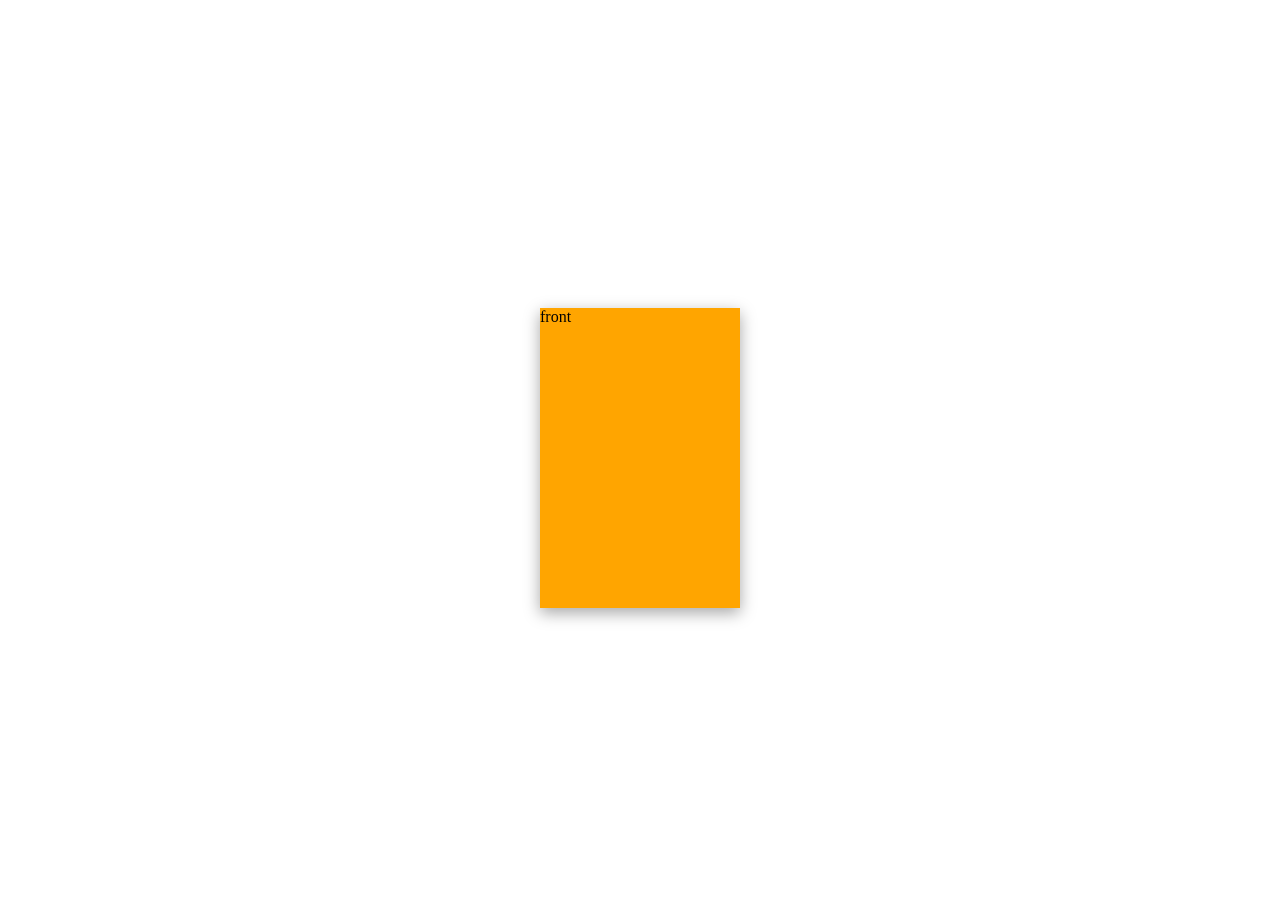
<file: practiceCss/3dFlipCard/index.html>
<!DOCTYPE html>
<!-- Created By CodingNepal -->
<html lang="en" dir="ltr">
  <head>
    <meta charset="utf-8" />
    <title>3D Flip Card on Hover | CodingLab</title>
    <link rel="stylesheet" href="style.css" />
    <link
      rel="stylesheet"
      href="https://cdnjs.cloudflare.com/ajax/libs/font-awesome/5.15.3/css/all.min.css"
    />
  </head>
  <body>
    <div class="wrapper">
      <div class="card front">front</div>
      <div class="card back">back</div>
    </div>
  </body>
</html>
</file>
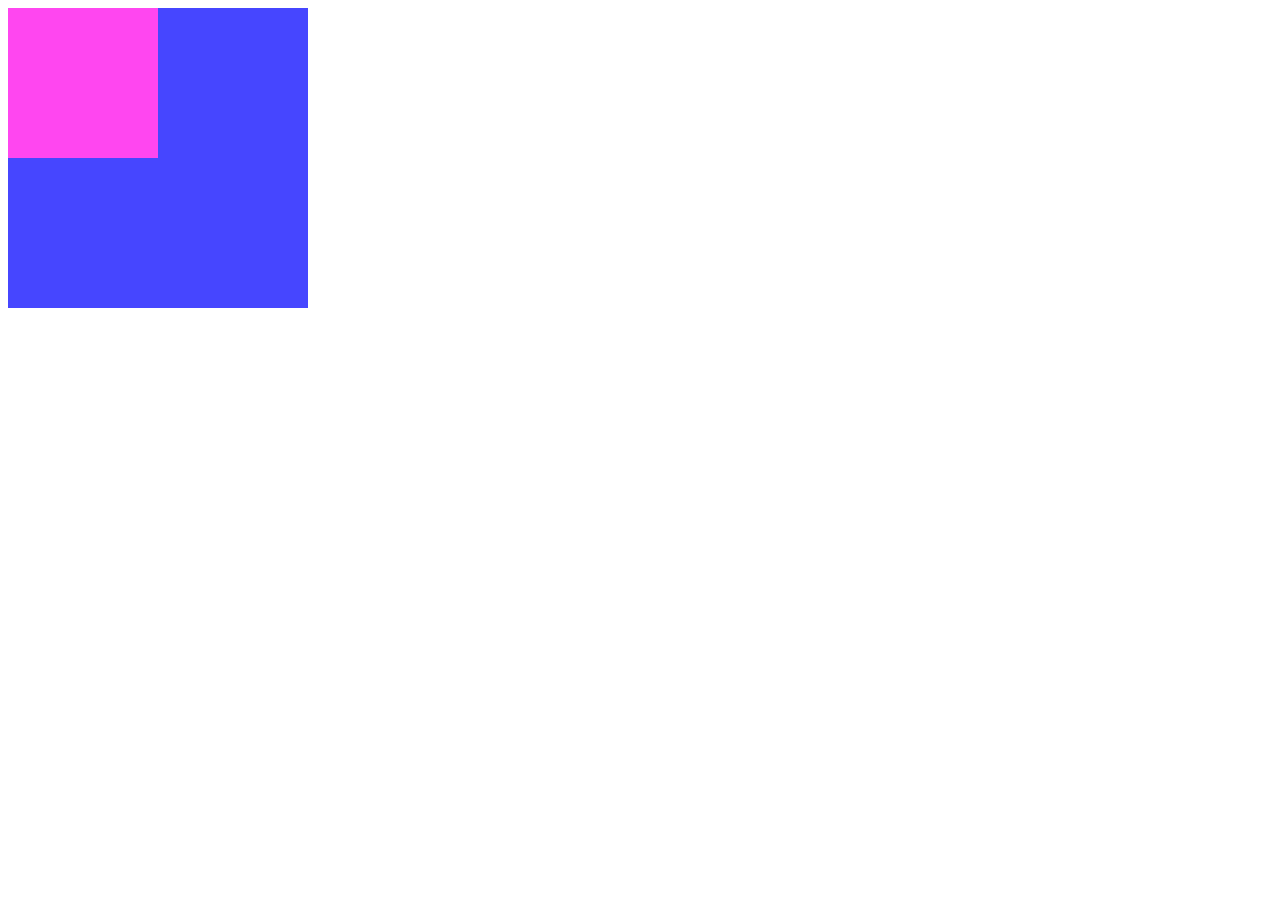
<file: learnCss/animation.html>
<!DOCTYPE html>
<html lang="en">
<head>
    <meta charset="UTF-8">
    <meta name="viewport" content="width=device-width, initial-scale=1.0">
    <title>Document</title>
    <link rel="stylesheet" href="animation.css">
</head>
<body>
    <div class="parent">
        <div class="child"></div>
    </div>
</body>
</html>
</file>
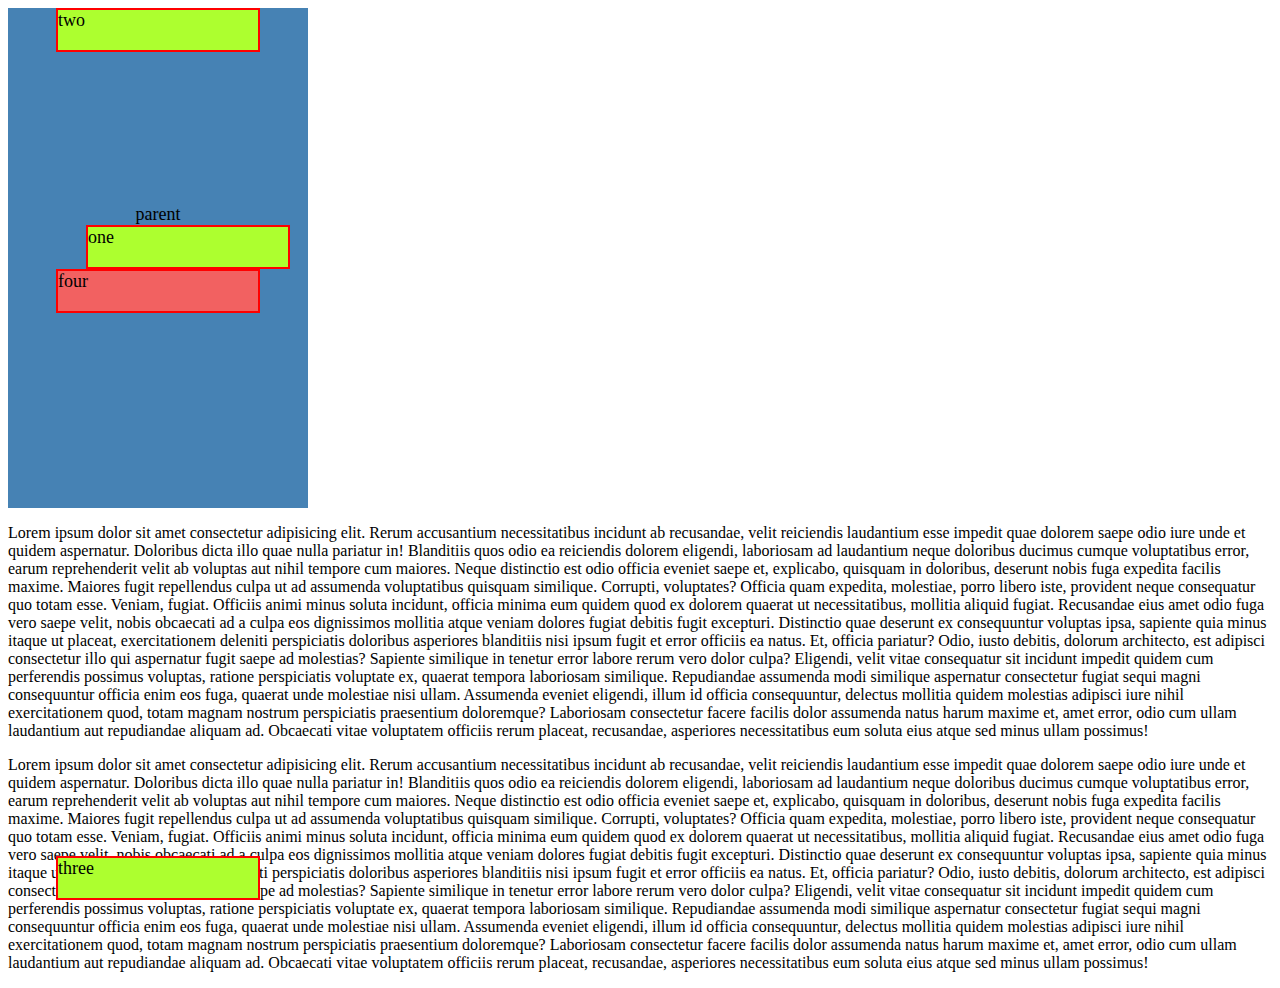
<file: learnCss/positon.html>
<!DOCTYPE html>
<html lang="en">

<head>
    <meta charset="UTF-8">
    <meta name="viewport" content="width=device-width, initial-scale=1.0">
    <title>Document</title>
    <link rel="stylesheet" href="position.css">
</head>

<body>
    
    <div class="parent">
        parent
        <div class="one">one</div>
        <div class="two">two</div>
        <div class="three">three</div>
        <div class="four">four</div>
    </div>
    <p>
        Lorem ipsum dolor sit amet consectetur adipisicing elit. Rerum accusantium necessitatibus incidunt ab
        recusandae, velit reiciendis laudantium esse impedit quae dolorem saepe odio iure unde et quidem aspernatur.
        Doloribus dicta illo quae nulla pariatur in! Blanditiis quos odio ea reiciendis dolorem eligendi, laboriosam ad
        laudantium neque doloribus ducimus cumque voluptatibus error, earum reprehenderit velit ab voluptas aut nihil
        tempore cum maiores. Neque distinctio est odio officia eveniet saepe et, explicabo, quisquam in doloribus,
        deserunt nobis fuga expedita facilis maxime. Maiores fugit repellendus culpa ut ad assumenda voluptatibus
        quisquam similique. Corrupti, voluptates? Officia quam expedita, molestiae, porro libero iste, provident neque
        consequatur quo totam esse. Veniam, fugiat. Officiis animi minus soluta incidunt, officia minima eum quidem quod
        ex dolorem quaerat ut necessitatibus, mollitia aliquid fugiat. Recusandae eius amet odio fuga vero saepe velit,
        nobis obcaecati ad a culpa eos dignissimos mollitia atque veniam dolores fugiat debitis fugit excepturi.
        Distinctio quae deserunt ex consequuntur voluptas ipsa, sapiente quia minus itaque ut placeat, exercitationem
        deleniti perspiciatis doloribus asperiores blanditiis nisi ipsum fugit et error officiis ea natus. Et, officia
        pariatur? Odio, iusto debitis, dolorum architecto, est adipisci consectetur illo qui aspernatur fugit saepe ad
        molestias? Sapiente similique in tenetur error labore rerum vero dolor culpa? Eligendi, velit vitae consequatur
        sit incidunt impedit quidem cum perferendis possimus voluptas, ratione perspiciatis voluptate ex, quaerat
        tempora laboriosam similique. Repudiandae assumenda modi similique aspernatur consectetur fugiat sequi magni
        consequuntur officia enim eos fuga, quaerat unde molestiae nisi ullam. Assumenda eveniet eligendi, illum id
        officia consequuntur, delectus mollitia quidem molestias adipisci iure nihil exercitationem quod, totam magnam
        nostrum perspiciatis praesentium doloremque? Laboriosam consectetur facere facilis dolor assumenda natus harum
        maxime et, amet error, odio cum ullam laudantium aut repudiandae aliquam ad. Obcaecati vitae voluptatem officiis
        rerum placeat, recusandae, asperiores necessitatibus eum soluta eius atque sed minus ullam possimus!
    </p>
    <p>
        Lorem ipsum dolor sit amet consectetur adipisicing elit. Rerum accusantium necessitatibus incidunt ab
        recusandae, velit reiciendis laudantium esse impedit quae dolorem saepe odio iure unde et quidem aspernatur.
        Doloribus dicta illo quae nulla pariatur in! Blanditiis quos odio ea reiciendis dolorem eligendi, laboriosam ad
        laudantium neque doloribus ducimus cumque voluptatibus error, earum reprehenderit velit ab voluptas aut nihil
        tempore cum maiores. Neque distinctio est odio officia eveniet saepe et, explicabo, quisquam in doloribus,
        deserunt nobis fuga expedita facilis maxime. Maiores fugit repellendus culpa ut ad assumenda voluptatibus
        quisquam similique. Corrupti, voluptates? Officia quam expedita, molestiae, porro libero iste, provident neque
        consequatur quo totam esse. Veniam, fugiat. Officiis animi minus soluta incidunt, officia minima eum quidem quod
        ex dolorem quaerat ut necessitatibus, mollitia aliquid fugiat. Recusandae eius amet odio fuga vero saepe velit,
        nobis obcaecati ad a culpa eos dignissimos mollitia atque veniam dolores fugiat debitis fugit excepturi.
        Distinctio quae deserunt ex consequuntur voluptas ipsa, sapiente quia minus itaque ut placeat, exercitationem
        deleniti perspiciatis doloribus asperiores blanditiis nisi ipsum fugit et error officiis ea natus. Et, officia
        pariatur? Odio, iusto debitis, dolorum architecto, est adipisci consectetur illo qui aspernatur fugit saepe ad
        molestias? Sapiente similique in tenetur error labore rerum vero dolor culpa? Eligendi, velit vitae consequatur
        sit incidunt impedit quidem cum perferendis possimus voluptas, ratione perspiciatis voluptate ex, quaerat
        tempora laboriosam similique. Repudiandae assumenda modi similique aspernatur consectetur fugiat sequi magni
        consequuntur officia enim eos fuga, quaerat unde molestiae nisi ullam. Assumenda eveniet eligendi, illum id
        officia consequuntur, delectus mollitia quidem molestias adipisci iure nihil exercitationem quod, totam magnam
        nostrum perspiciatis praesentium doloremque? Laboriosam consectetur facere facilis dolor assumenda natus harum
        maxime et, amet error, odio cum ullam laudantium aut repudiandae aliquam ad. Obcaecati vitae voluptatem officiis
        rerum placeat, recusandae, asperiores necessitatibus eum soluta eius atque sed minus ullam possimus!
    </p>
</body>

</html>
</file>
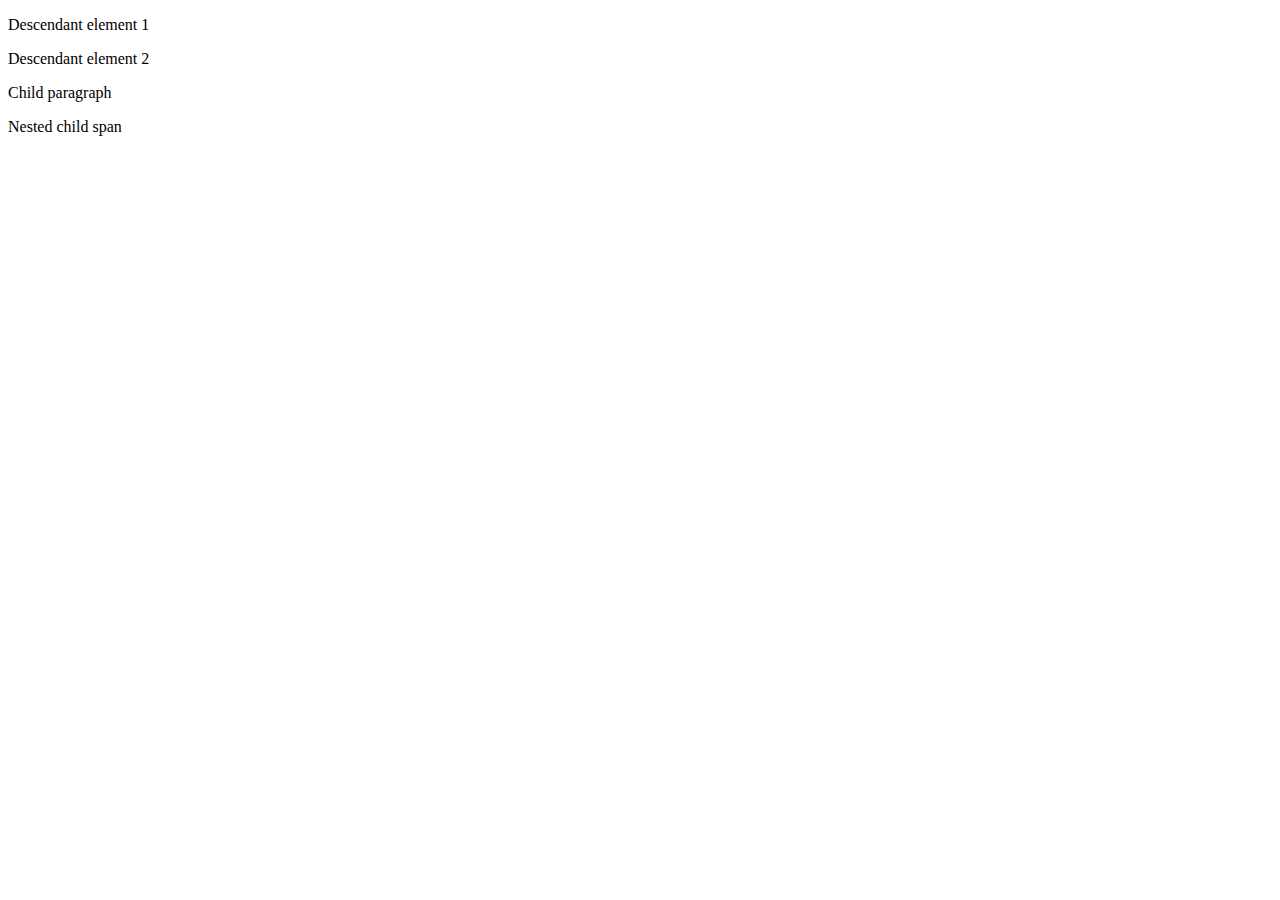
<file: learnCss/selectors.html>
<!DOCTYPE html>
<html lang="en">

<head>
    <meta charset="UTF-8">
    <meta name="viewport" content="width=device-width, initial-scale=1.0">
    <title>Document</title>
</head>

<body>
    <div class="ancestor">
        <p>Descendant element 1</p>
        <p>Descendant element 2</p>
    </div>
    <!---------------------------------------------------------------------->
    <div class="parent">
        <p>Child paragraph</p>
        <div>
            <span>Nested child span</span>
        </div>
    </div>
    <!-- So, both the <p> and <span> elements are considered descendants of the <div class="parent"> element. When using CSS selectors, you can target these descendants using appropriate selector combinations, such as .parent p or .parent span. -->
    <!---------------------------------------------------------------------->

</body>

</html>
</file>
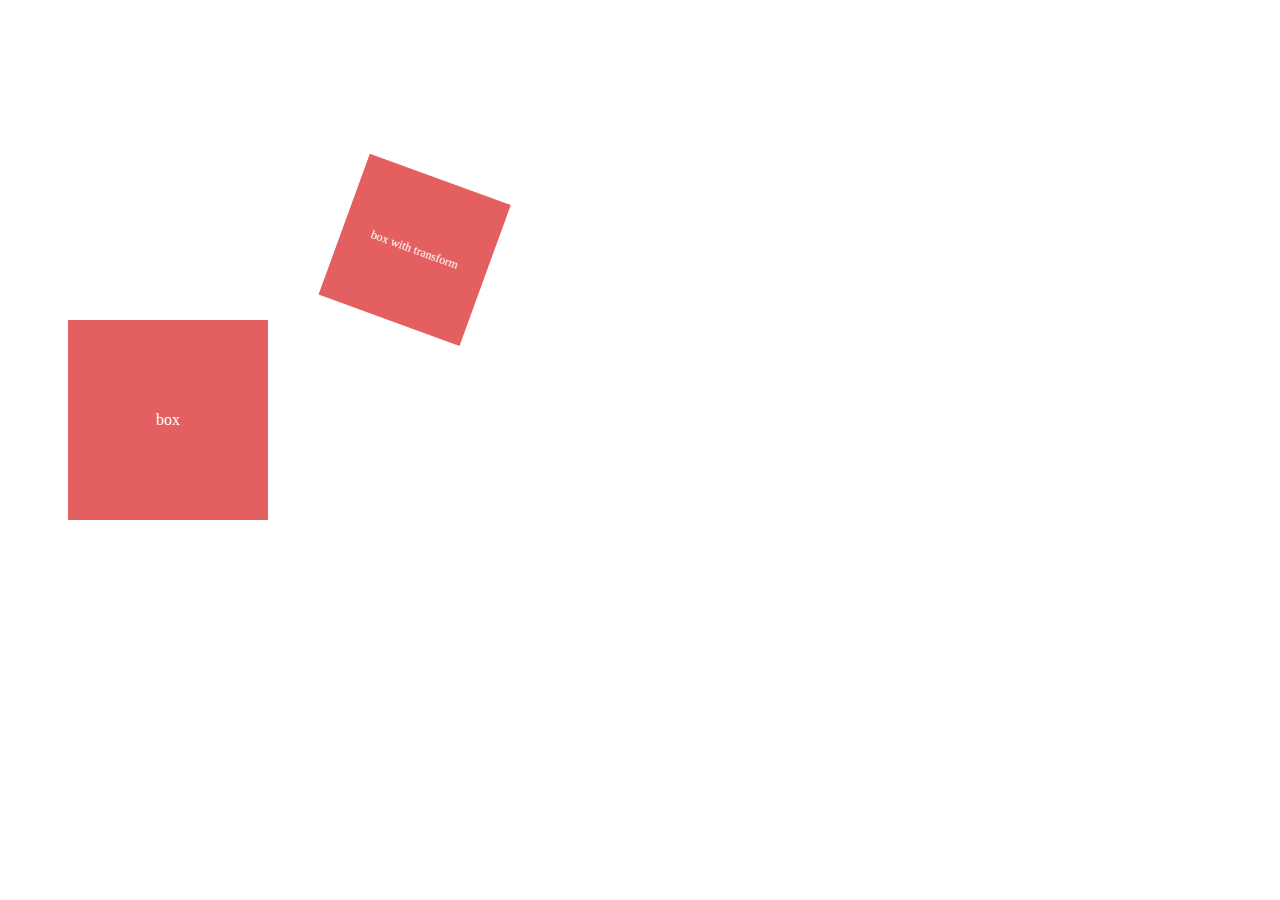
<file: learnCss/transform.html>
<!DOCTYPE html>
<html lang="en">
<head>
    <meta charset="UTF-8">
    <meta name="viewport" content="width=device-width, initial-scale=1.0">
    <title>Document</title>
    <link rel="stylesheet" href="transform.css">
</head>
<body>
    <div class="box">box with transform</div>
    <div class="box2">box</div>
</body>
</html>
</file>
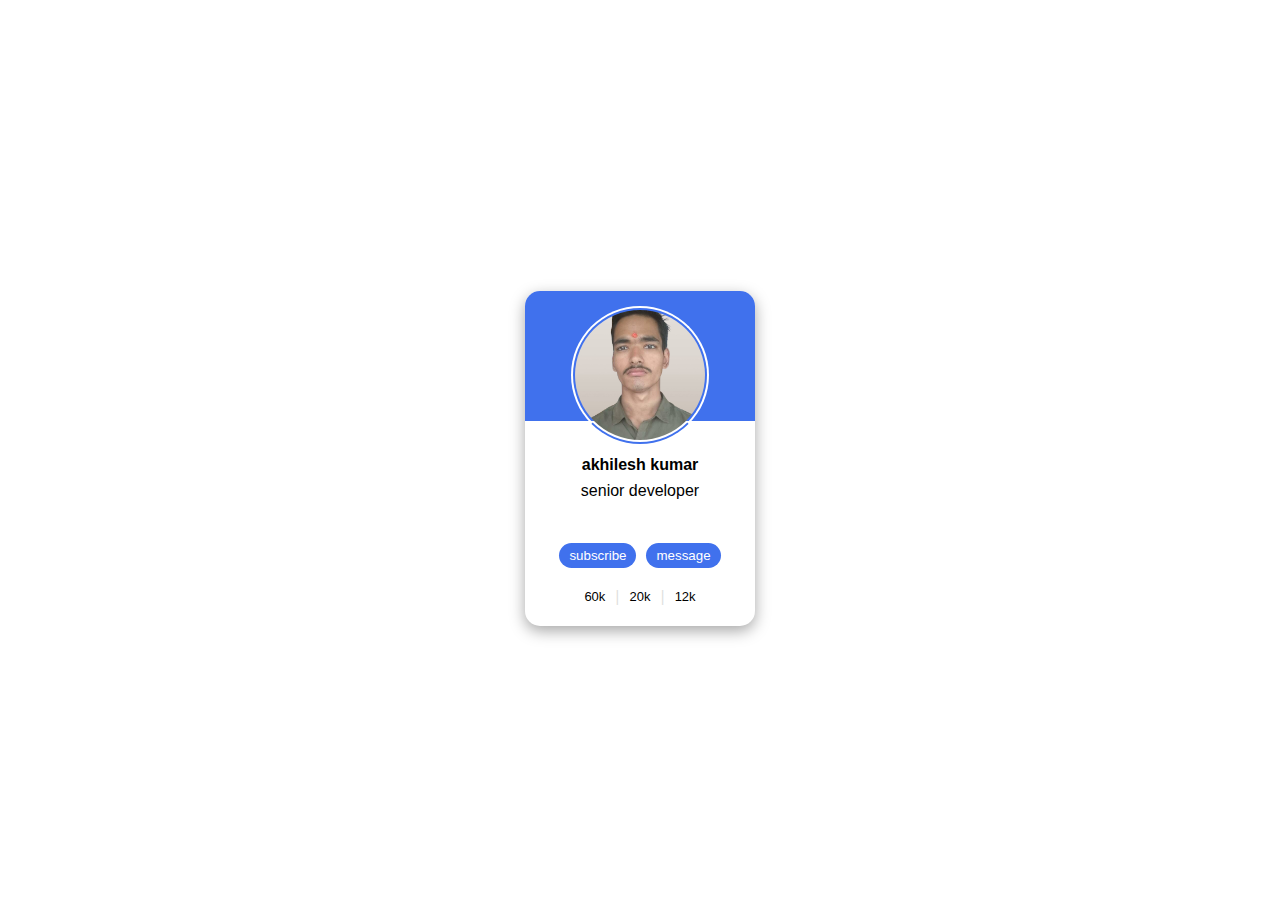
<file: practiceCss/profileCard.html>
<!DOCTYPE html>
<html lang="en">
  <head>
    <meta charset="UTF-8" />
    <meta name="viewport" content="width=device-width, initial-scale=1.0" />
    <title>Document</title>
    <link rel="stylesheet" href="profileCard.css" />
    <link
      rel="stylesheet"
      href="https://cdnjs.cloudflare.com/ajax/libs/font-awesome/6.4.2/css/all.min.css"
      integrity="sha512-z3gLpd7yknf1YoNbCzqRKc4qyor8gaKU1qmn+CShxbuBusANI9QpRohGBreCFkKxLhei6S9CQXFEbbKuqLg0DA=="
      crossorigin="anonymous"
      referrerpolicy="no-referrer"
    />
  </head>
  <body>
    <div class="container">
      <div class="top">
        <img src="akhilesh.png" alt="" class="avatar" />
      </div>
      <div class="center">
        <p class="name">akhilesh kumar</p>
        <p class="designation">senior developer</p>
        <div class="socialIcons">
          <i class="fa-brands fa-facebook" style="color: #1877f2"></i>
          <i class="fa-brands fa-twitter" style="color: #00acee"></i>
          <i class="fa-brands fa-square-instagram" style="color: #dd2a7b"></i>
          <i class="fa-brands fa-youtube" style="color: #ff0000"></i>
        </div>
      </div>
      <div class="bottom">
        <div class="buttons">
          <button>subscribe</button>
          <button>message</button>
        </div>
        <div class="reach">
          <div><i class="fa-regular fa-heart"></i> 60k</div>
          <span>|</span>
          <div><i class="fa-regular fa-comment"></i> 20k</div>
          <span>|</span>
          <div><i class="fa-solid fa-share"></i> 12k</div>
        </div>
      </div>
    </div>
  </body>
</html>
</file>
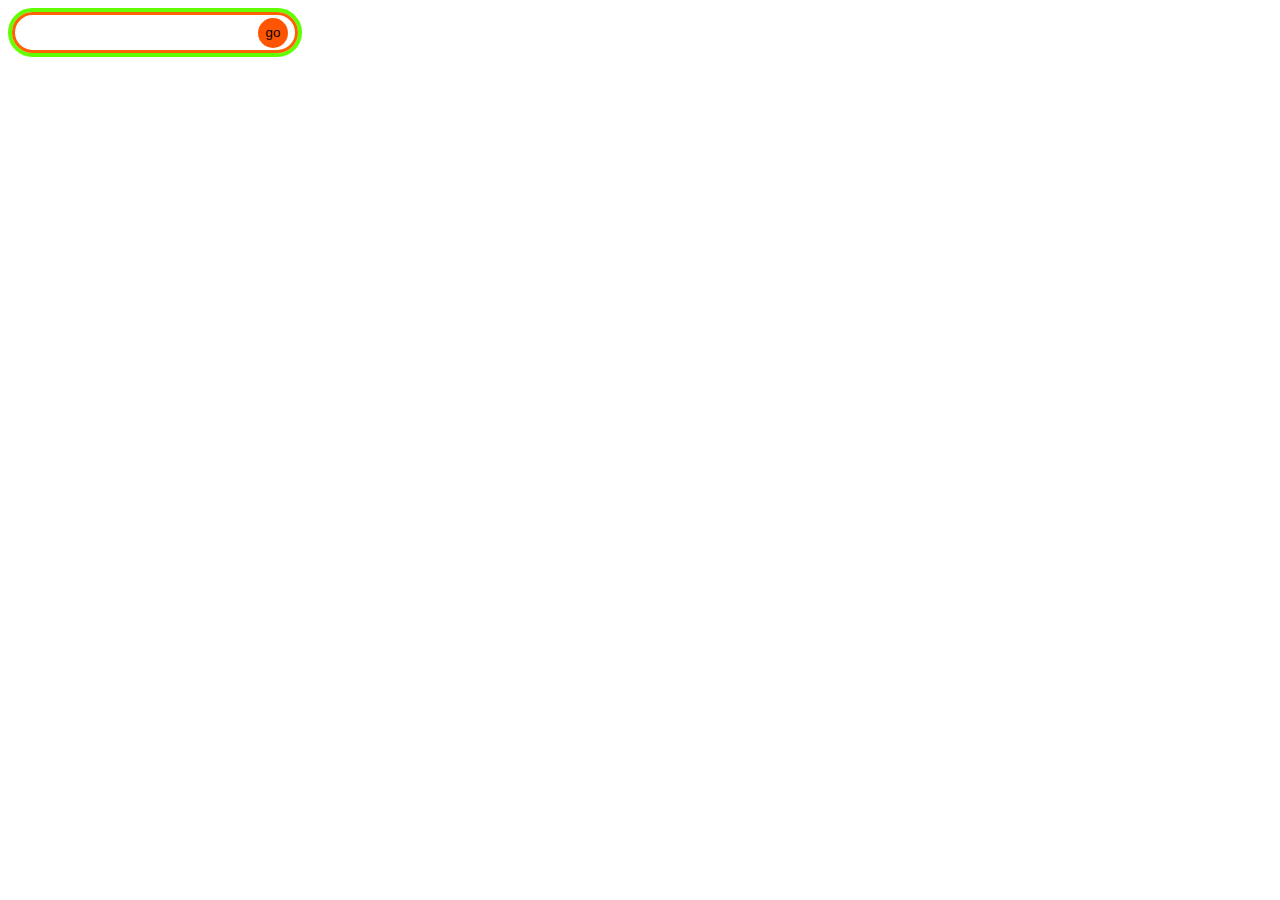
<file: practiceCss/searchBar.html>
<!DOCTYPE html>
<html lang="en">
<head>
    <meta charset="UTF-8">
    <meta name="viewport" content="width=device-width, initial-scale=1.0">
    <title>Document</title>
    <link rel="stylesheet" href="searchBar.css">
</head>
<body>
    <div class="input-container">
        <input type="text" id="myInput">
        <!-- Other elements you want inside the input container -->
        <button>go</button>
      </div>
      
</body>
</html>
</file>
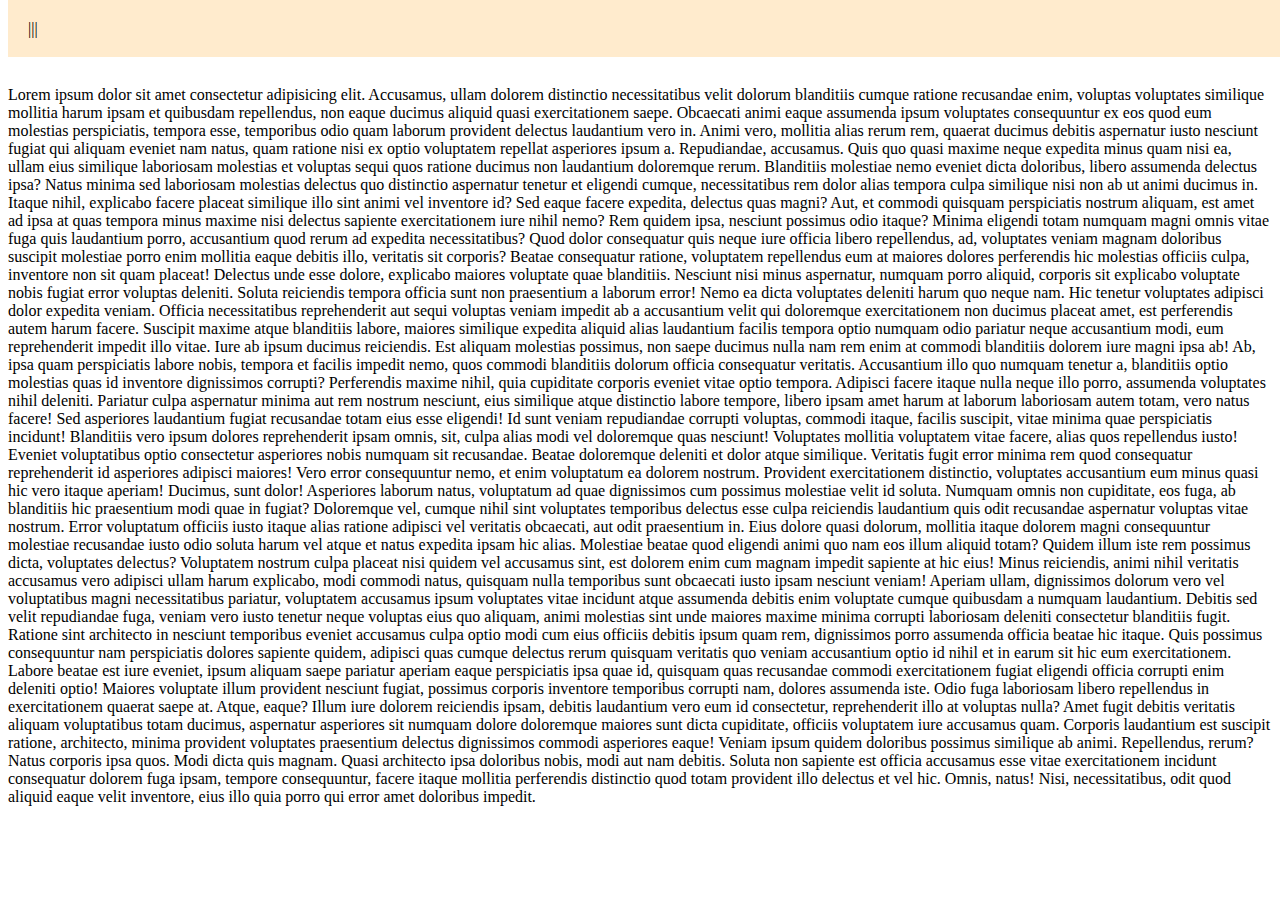
<file: practiceCss/sidebar.html>
<!DOCTYPE html>
<html lang="en">
  <head>
    <meta charset="UTF-8" />
    <meta name="viewport" content="width=device-width, initial-scale=1.0" />
    <title>Document</title>
    <link rel="stylesheet" href="sidebar.css" />
    <link
      rel="stylesheet"
      href="https://cdnjs.cloudflare.com/ajax/libs/font-awesome/6.4.2/css/all.min.css"
      integrity="sha512-z3gLpd7yknf1YoNbCzqRKc4qyor8gaKU1qmn+CShxbuBusANI9QpRohGBreCFkKxLhei6S9CQXFEbbKuqLg0DA=="
      crossorigin="anonymous"
      referrerpolicy="no-referrer"
    />
  </head>
  <body>
    <div class="main">
      <input type="checkbox" name="" id="check" />
      <label class="btnOne" for="check">|||</label>
      <div class="sidebar">
        <div class="content">Lorem ipsum dolor sit amet consectetur adipisicing elit. Doloribus odio atque architecto eos distinctio recusandae similique soluta, dolore laborum repellendus, quasi libero ipsam et molestiae veritatis odit. Deleniti qui quaerat optio minus recusandae ut nostrum similique nobis magni exercitationem omnis, fugiat reiciendis est, sit facere tempora consequuntur non mollitia! In nam aut quaerat, voluptatum iusto atque velit qui fuga placeat eaque laborum eveniet unde enim facilis natus odit iste repudiandae ipsum. Totam harum ducimus amet facere. Nobis, sint iste ratione dolor velit repellendus dignissimos libero excepturi quaerat, debitis nostrum minima placeat, dicta veritatis quisquam unde repudiandae voluptatibus odit soluta iure.</div>
        <label class="btnTwo" for="check">X</label>
      </div>
      <p>Lorem ipsum dolor sit amet consectetur adipisicing elit. Accusamus, ullam dolorem distinctio necessitatibus velit dolorum blanditiis cumque ratione recusandae enim, voluptas voluptates similique mollitia harum ipsam et quibusdam repellendus, non eaque ducimus aliquid quasi exercitationem saepe. Obcaecati animi eaque assumenda ipsum voluptates consequuntur ex eos quod eum molestias perspiciatis, tempora esse, temporibus odio quam laborum provident delectus laudantium vero in. Animi vero, mollitia alias rerum rem, quaerat ducimus debitis aspernatur iusto nesciunt fugiat qui aliquam eveniet nam natus, quam ratione nisi ex optio voluptatem repellat asperiores ipsum a. Repudiandae, accusamus. Quis quo quasi maxime neque expedita minus quam nisi ea, ullam eius similique laboriosam molestias et voluptas sequi quos ratione ducimus non laudantium doloremque rerum. Blanditiis molestiae nemo eveniet dicta doloribus, libero assumenda delectus ipsa? Natus minima sed laboriosam molestias delectus quo distinctio aspernatur tenetur et eligendi cumque, necessitatibus rem dolor alias tempora culpa similique nisi non ab ut animi ducimus in. Itaque nihil, explicabo facere placeat similique illo sint animi vel inventore id? Sed eaque facere expedita, delectus quas magni? Aut, et commodi quisquam perspiciatis nostrum aliquam, est amet ad ipsa at quas tempora minus maxime nisi delectus sapiente exercitationem iure nihil nemo? Rem quidem ipsa, nesciunt possimus odio itaque? Minima eligendi totam numquam magni omnis vitae fuga quis laudantium porro, accusantium quod rerum ad expedita necessitatibus? Quod dolor consequatur quis neque iure officia libero repellendus, ad, voluptates veniam magnam doloribus suscipit molestiae porro enim mollitia eaque debitis illo, veritatis sit corporis? Beatae consequatur ratione, voluptatem repellendus eum at maiores dolores perferendis hic molestias officiis culpa, inventore non sit quam placeat! Delectus unde esse dolore, explicabo maiores voluptate quae blanditiis. Nesciunt nisi minus aspernatur, numquam porro aliquid, corporis sit explicabo voluptate nobis fugiat error voluptas deleniti. Soluta reiciendis tempora officia sunt non praesentium a laborum error! Nemo ea dicta voluptates deleniti harum quo neque nam. Hic tenetur voluptates adipisci dolor expedita veniam. Officia necessitatibus reprehenderit aut sequi voluptas veniam impedit ab a accusantium velit qui doloremque exercitationem non ducimus placeat amet, est perferendis autem harum facere. Suscipit maxime atque blanditiis labore, maiores similique expedita aliquid alias laudantium facilis tempora optio numquam odio pariatur neque accusantium modi, eum reprehenderit impedit illo vitae. Iure ab ipsum ducimus reiciendis. Est aliquam molestias possimus, non saepe ducimus nulla nam rem enim at commodi blanditiis dolorem iure magni ipsa ab! Ab, ipsa quam perspiciatis labore nobis, tempora et facilis impedit nemo, quos commodi blanditiis dolorum officia consequatur veritatis. Accusantium illo quo numquam tenetur a, blanditiis optio molestias quas id inventore dignissimos corrupti? Perferendis maxime nihil, quia cupiditate corporis eveniet vitae optio tempora. Adipisci facere itaque nulla neque illo porro, assumenda voluptates nihil deleniti. Pariatur culpa aspernatur minima aut rem nostrum nesciunt, eius similique atque distinctio labore tempore, libero ipsam amet harum at laborum laboriosam autem totam, vero natus facere! Sed asperiores laudantium fugiat recusandae totam eius esse eligendi! Id sunt veniam repudiandae corrupti voluptas, commodi itaque, facilis suscipit, vitae minima quae perspiciatis incidunt! Blanditiis vero ipsum dolores reprehenderit ipsam omnis, sit, culpa alias modi vel doloremque quas nesciunt! Voluptates mollitia voluptatem vitae facere, alias quos repellendus iusto! Eveniet voluptatibus optio consectetur asperiores nobis numquam sit recusandae. Beatae doloremque deleniti et dolor atque similique. Veritatis fugit error minima rem quod consequatur reprehenderit id asperiores adipisci maiores! Vero error consequuntur nemo, et enim voluptatum ea dolorem nostrum. Provident exercitationem distinctio, voluptates accusantium eum minus quasi hic vero itaque aperiam! Ducimus, sunt dolor! Asperiores laborum natus, voluptatum ad quae dignissimos cum possimus molestiae velit id soluta. Numquam omnis non cupiditate, eos fuga, ab blanditiis hic praesentium modi quae in fugiat? Doloremque vel, cumque nihil sint voluptates temporibus delectus esse culpa reiciendis laudantium quis odit recusandae aspernatur voluptas vitae nostrum. Error voluptatum officiis iusto itaque alias ratione adipisci vel veritatis obcaecati, aut odit praesentium in. Eius dolore quasi dolorum, mollitia itaque dolorem magni consequuntur molestiae recusandae iusto odio soluta harum vel atque et natus expedita ipsam hic alias. Molestiae beatae quod eligendi animi quo nam eos illum aliquid totam? Quidem illum iste rem possimus dicta, voluptates delectus? Voluptatem nostrum culpa placeat nisi quidem vel accusamus sint, est dolorem enim cum magnam impedit sapiente at hic eius! Minus reiciendis, animi nihil veritatis accusamus vero adipisci ullam harum explicabo, modi commodi natus, quisquam nulla temporibus sunt obcaecati iusto ipsam nesciunt veniam! Aperiam ullam, dignissimos dolorum vero vel voluptatibus magni necessitatibus pariatur, voluptatem accusamus ipsum voluptates vitae incidunt atque assumenda debitis enim voluptate cumque quibusdam a numquam laudantium. Debitis sed velit repudiandae fuga, veniam vero iusto tenetur neque voluptas eius quo aliquam, animi molestias sint unde maiores maxime minima corrupti laboriosam deleniti consectetur blanditiis fugit. Ratione sint architecto in nesciunt temporibus eveniet accusamus culpa optio modi cum eius officiis debitis ipsum quam rem, dignissimos porro assumenda officia beatae hic itaque. Quis possimus consequuntur nam perspiciatis dolores sapiente quidem, adipisci quas cumque delectus rerum quisquam veritatis quo veniam accusantium optio id nihil et in earum sit hic eum exercitationem. Labore beatae est iure eveniet, ipsum aliquam saepe pariatur aperiam eaque perspiciatis ipsa quae id, quisquam quas recusandae commodi exercitationem fugiat eligendi officia corrupti enim deleniti optio! Maiores voluptate illum provident nesciunt fugiat, possimus corporis inventore temporibus corrupti nam, dolores assumenda iste. Odio fuga laboriosam libero repellendus in exercitationem quaerat saepe at. Atque, eaque? Illum iure dolorem reiciendis ipsam, debitis laudantium vero eum id consectetur, reprehenderit illo at voluptas nulla? Amet fugit debitis veritatis aliquam voluptatibus totam ducimus, aspernatur asperiores sit numquam dolore doloremque maiores sunt dicta cupiditate, officiis voluptatem iure accusamus quam. Corporis laudantium est suscipit ratione, architecto, minima provident voluptates praesentium delectus dignissimos commodi asperiores eaque! Veniam ipsum quidem doloribus possimus similique ab animi. Repellendus, rerum? Natus corporis ipsa quos. Modi dicta quis magnam. Quasi architecto ipsa doloribus nobis, modi aut nam debitis. Soluta non sapiente est officia accusamus esse vitae exercitationem incidunt consequatur dolorem fuga ipsam, tempore consequuntur, facere itaque mollitia perferendis distinctio quod totam provident illo delectus et vel hic. Omnis, natus! Nisi, necessitatibus, odit quod aliquid eaque velit inventore, eius illo quia porro qui error amet doloribus impedit.</p>
    </div>
  </body>
</html>
</file>
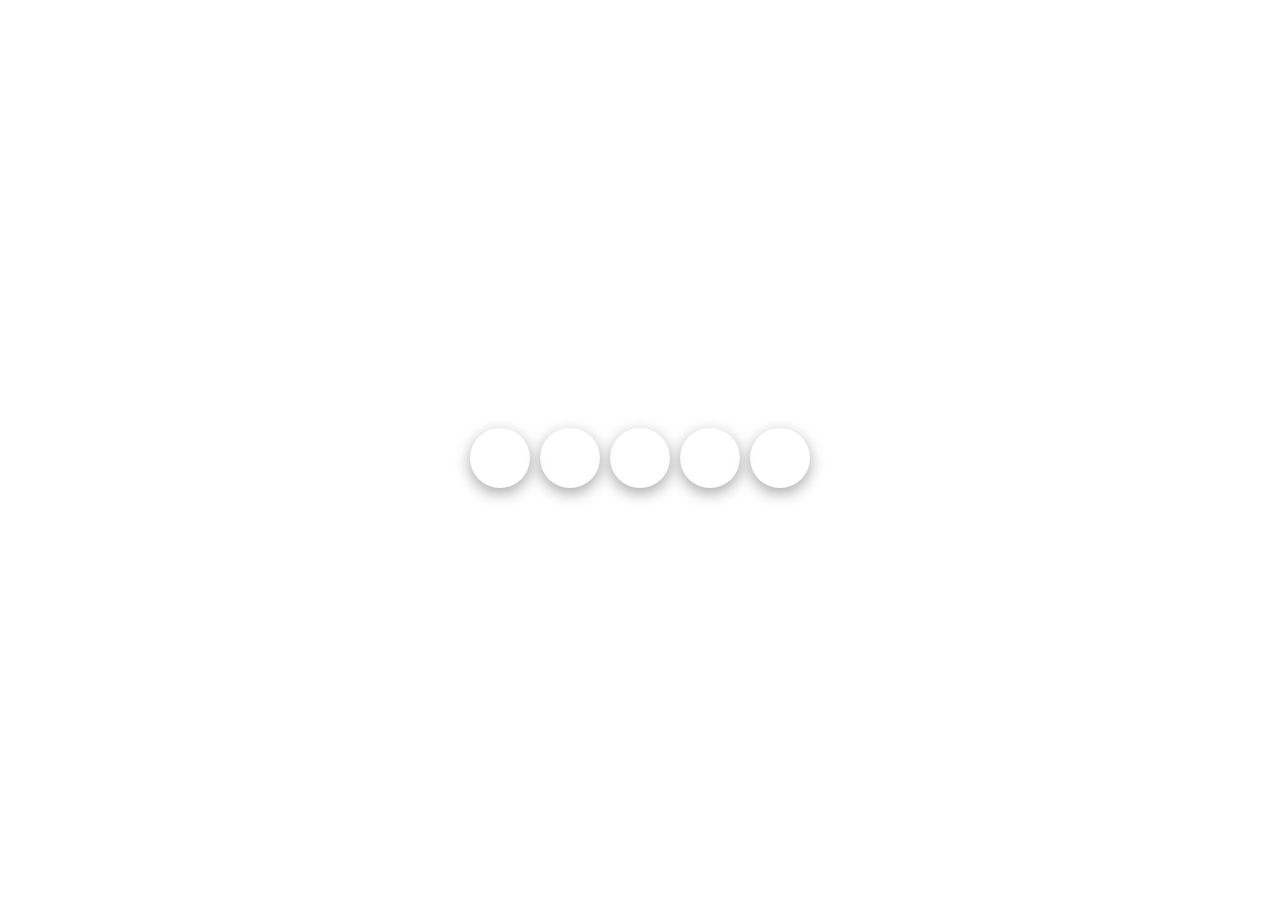
<file: practiceCss/socialIcon.html>
<!DOCTYPE html>
<html lang="en">
  <head>
    <meta charset="UTF-8" />
    <meta name="viewport" content="width=device-width, initial-scale=1.0" />
    <title>Document</title>
    <link rel="stylesheet" href="socialIcon.css" />
    <link
      rel="stylesheet"
      href="https://cdnjs.cloudflare.com/ajax/libs/font-awesome/6.4.2/css/all.min.css"
      integrity="sha512-z3gLpd7yknf1YoNbCzqRKc4qyor8gaKU1qmn+CShxbuBusANI9QpRohGBreCFkKxLhei6S9CQXFEbbKuqLg0DA=="
      crossorigin="anonymous"
      referrerpolicy="no-referrer"
    />
  </head>
  <body>
    <div class="container">
      <div class="wrapper">
        <i class="fa-brands fa-facebook"></i><span>facebook</span>
      </div>
      <div class="wrapper">
        <i class="fa-brands fa-twitter"></i><span>twitter</span>
      </div>
      <div class="wrapper">
        <i class="fa-brands fa-instagram"></i><span>instagram</span>
      </div>
      <div class="wrapper">
        <i class="fa-brands fa-github"></i><span>github</span>
      </div>
      <div class="wrapper">
        <i class="fa-brands fa-youtube"></i><span>youtube</span>
      </div>
    </div>
    
  </body>
</html>
</file>
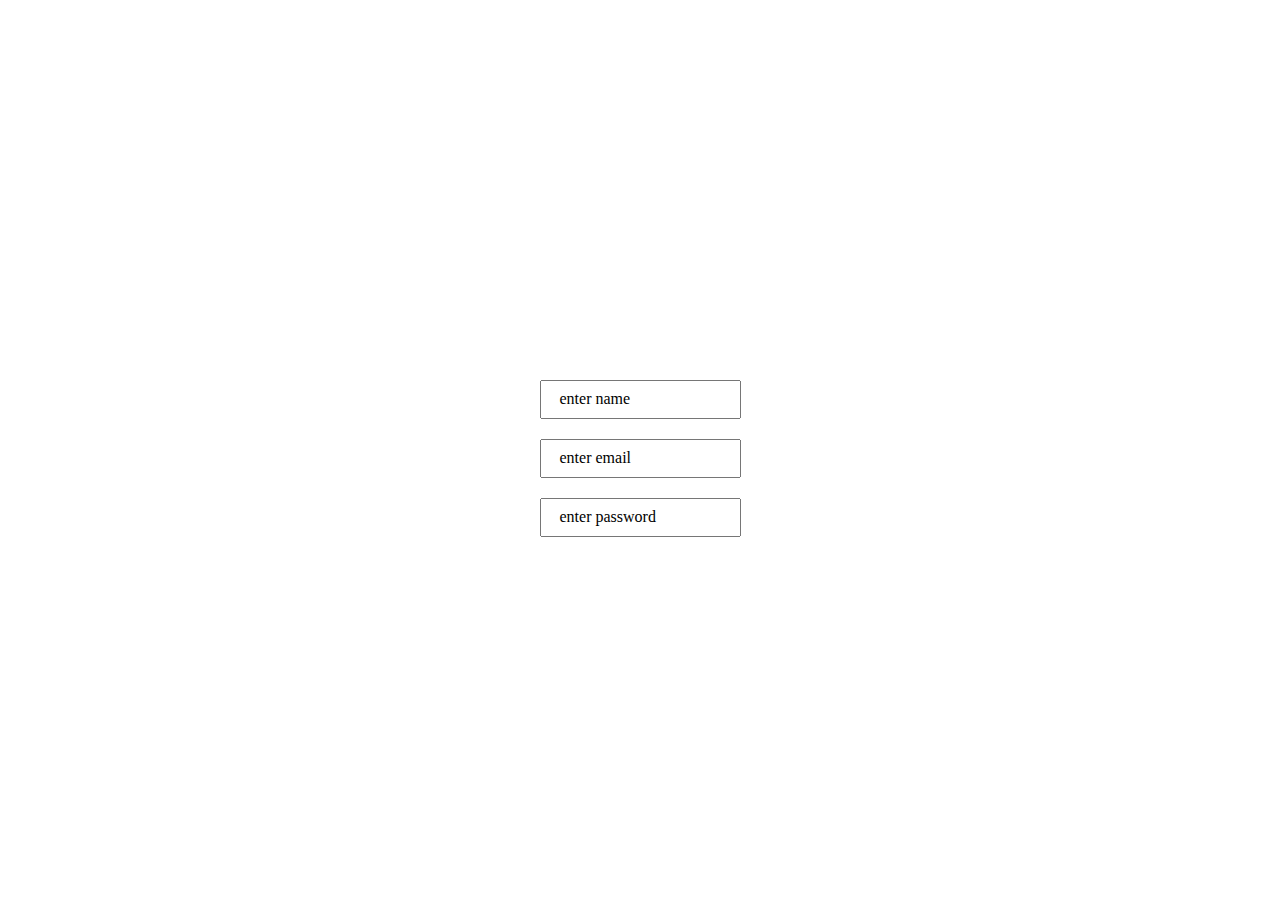
<file: practiceCss/floatingLabel/floatingLabel.html>
<!DOCTYPE html>
<html lang="en">
  <head>
    <meta charset="UTF-8" />
    <meta name="viewport" content="width=device-width, initial-scale=1.0" />
    <title>Document</title>
    <link rel="stylesheet" href="floatingLabel.css" />
    <script defer src="floatingLabel.js"></script>
  </head>
  <body>
    <div class="form">
      <div class="wrapper">
        <input type="text" name="" id="name" />
        <label  for="name">enter name</label>
      </div>
      <div class="wrapper">
        <input type="text" name="" id="email" />
        <label for="email">enter email</label>
      </div>
      <div class="wrapper">
        <input type="password" name="" id="password" />
        <label for="password">enter password</label>
      </div>
    </div>
  </body>
</html>
</file>
<file: practiceCss/3dFlipCard/style.css>
/*onhover->front-  goes left -180deg ,back-  comes left 0deg */
/*onhoverOut->back-  goes right 180deg,front-  comes right 0deg  */

/* .front-face{
    no need to specify on front ,because it will be shown at beggening
    transform: rotateY(0deg);
      for 3d effect, apply on wrapper
  perspective: 1000px;
  on card->both front and back
  backface-visibility: hidden;
} */
body{
    display: flex;
    align-items: center;
    justify-content: center;
    height: 100vh;
}
.wrapper {
  position: relative;
  width: 200px;
  height: 300px;
  perspective: 1000px;
  
}
.card {
  width: 100%;
  height: 100%;
  position: absolute;
  backface-visibility: hidden;
  box-shadow: rgba(0, 0, 0, 0.35) 0px 5px 15px;
  transition: transform 0.7s linear;

}
.front {
  background-color: orange;
}

.back {
  background-color: greenyellow;
  transform: rotateY(180deg); /* hide at beggining */
}
.wrapper:hover >.back{
    transform: rotateY(0deg);
}
.wrapper:hover >.front{
    transform: rotateY(-180deg);
}
</file>
<file: learnCss/animation.css>
/* transition */
.parent {
  height: 300px;
  width: 300px;
  background-color: rgb(70, 70, 255);
}
.child {
  height: 150px;
  width: 150px;
  background-color: rgb(255, 70, 240);
  /* transition: transform 1s ease-in-out ; */
}
/* in below css when hover on parent apply style on child for smooth effect use transition on child*/
/* we always apply transition on base class i.e child not on modified class i.e hover */
/* transition: [transition-property] [transition-duration] [transition-timing-function] [transition-delay];*/
/* for custom cublic brezier function we can do in chrome  */

/* .parent:hover .child {
  transform: translateX(100%);
} */

/* -----------animation---------------------------------- */
/* convert transition to animation */
.parent:hover .child {
  animation: left-to-right 2s ease-in-out forwards infinite 0.5s;
}

@keyframes left-to-right {
  0% {
    transform: translateX(0) scale(0.5);
    border-radius: 0%;
  }
  25% {
    transform: translateY(100%) scale(1);
  }
  50% {
    transform: translate(100%, 100%) scale(0.5);
  }
  75% {
    transform: translateX(100%) scale(1);
    border-radius: 50%;
  }
  100% {
    transform: translateX(0) scale(0.5);
  }
}
/* use animation-play-state :play/paused to controrl animation on hover /focus/active etc */
</file>
<file: learnCss/position.css>
/* In CSS, the term "closest positioned ancestor" refers to the nearest ancestor element of a given element that has a CSS positioning other than the default position: static; */

/* ---------------------------------------------------------------------------------------- */

.parent {
  position: relative;
  font-size: large;
  display: flex;
  flex-direction: column;
  align-items: center;
  justify-content: center;
  height: 500px;
  width: 300px;
  background-color: steelblue;
}
.one,
.two,
.three,
.four {
  width: 200px;
  height: 40px;
  border: 2px solid red;
  background-color: greenyellow;
}

/* position: static; */
/* The element is positioned according to the normal flow of the document. The top, right, bottom, left, and z-index properties have no effect. This is the default value.  */

.one {
  position: relative;
  left: 30px;
}

/* relative */
/*offset relative to itself based on the values of top, right, bottom, and left. The offset does not affect the position of any other elements; thus, the space given for the element in the page layout is the same as if position were static.
->exactly as static but allows 4 things static does not 
t,b,l,r
->this div is removed from doc flow, The div will move 30 pixels from left From where it was initially In static position. 
->in general position: relative; is not used to provide t,b,l,r because it's confuising */
/* ------------------------------------ */
.two {
  position: absolute;
  top: 0;
}

/* absolute */
/* The element is removed from the normal document flow, and no space is created for the element in the page layout. The element is positioned relative to its closest positioned ancestor (if any) or to the initial containing block. Its final position is determined by the values of top, right, bottom, and left. 
->doc pretends  like it was completely deleted, useCase-parent contaier is positioned means relateive,absolute,fixed,static etc, and child is position: absolute; result- top: 0;
left: 0; will be calculated with the parent contaier, child's position will be relative to parent*/

/* ------------------------------------ */

.three {
  position: fixed;
  bottom: 0;
}
/* Fixed position; never moves on scroll */
/* The element is removed from the normal document flow, and no space is created for the element in the page layout. The element is positioned relative to the viewport in the case of visual media. Its final position is determined bythe values of top, right, bottom, and left. 
->always fixed to screen t,b,l,r will be calculated from html document,
*/
/* ------------------------------------ */

.four {
  background-color: #f26161;
  position: sticky;
  top: 0;
}
/* 
  ->always fixed to screen t,b,l,r will be calculated from html document,
  ->position: sticky will make an element fixed relative to its nearest scrolling ancestor, which is usually the parent container
  ->The key distinction between position: sticky and position: fixed is that position: fixed elements are fixed to the viewport (the document), while position: sticky elements are fixed inside their nearest scrolling ancestor, typically a parent container. This behavior of staying within the parent container until a certain scroll point is what makes position: sticky quite useful for creating effects like sticky headers or sidebars in web development. It provides a way to create elements that are initially part of the document flow but become fixed within a specific container as the user scrolls.
*/
</file>
<file: learnCss/transform.css>
.box,
.box2 {
  height: 200px;
  width: 200px;
  background-color: rgb(228, 95, 95);
  display: flex;
  align-items: center;
  justify-content: center;
  color: white;
  margin: 60px;
}

/*deg or turn for rotate*/

/* give x,y or single for both ,scale used for inc or dec size */

/*we can pass 2 values for translate(),+x or -x , +y or -y, for right left bottom top ,translateX() & translateY() to move in 4 directions */

/* skew -stretch out of shape pass 2 values for x and y or use skewX() or skewY()*/

/*


 .box 
  transform: rotate(15deg);
}
.box {
  transform: scale(1.5, 1);
}
.box {
  transform: translate(50px, 50px);
} 
.box {
    transform: skew(30deg ,-10deg);
  } 


*/

/* combine multiple transform properties */
.box{
    transform:rotate(20deg) scale(.75) translateX(350px) ;
}
/* when want to overwrite need to overwrite every transform property else only lastly defined transform will be applied */




/* with % in translate its easy to place elements with respect to their own width and height */

/* usecase -to center a div - remove display flex on box to see result*/
/* .box{
    position: relative;
}
.box::after{
    content: 'after';
    background-color: rgb(28, 101, 225);
    position: absolute;
    top: 0;
    left: 50%;
    transform: translate(-50%);
} */
</file>
<file: practiceCss/profileCard.css>
body {
  display: flex;
  height: 100vh;
  align-items: center;
  justify-content: center;
  font-family: sans-serif;
}
.container {
  width: 230px;
  border-radius: 15px;
  box-shadow: rgba(0, 0, 0, 0.35) 0px 5px 15px;
}
.top {
  height: 130px;
  background-color: #4071ed;
  border-top-left-radius: 15px;
  border-top-right-radius: 15px;
  position: relative;
  display: flex;
  justify-content: center;
}
.top img {
  object-fit: cover;
  position: absolute;
  top: 15px;
  height: 130px;
  width: 130px;
  border-radius: 50%;
  padding: 2px;
  border: 2px solid white;
  border-bottom: 2px solid #4071ed;
}
.center .name {
  margin-top: 35px;
  text-align: center;
  font-weight: bold;
}
.center .designation {
  text-align: center;
  line-height: 2px;
}
.socialIcons {
  display: flex;
  justify-content: center;
}
.socialIcons i {
  cursor: pointer;
  
  border-radius: 50%;
  margin:10px 5px;
}
.bottom {
  margin-top: 15px;
}
.buttons {
  display: flex;
  justify-content: center;
}
.buttons button {
  background-color: #4071ed;
  border: none;
  padding: 5px 10px;
  color: white;
  border-radius: 15px;
  margin: auto 5px;
  cursor: pointer;
}
.reach {
  display: flex;
  justify-content: center;
  margin: 20px;
}
.reach div {
  font-size: small;
  margin: auto 10px;
}
.reach span {
  color: rgba(208, 208, 208, 0.659);
}
</file>
<file: practiceCss/searchBar.css>
.input-container {
  border: 4px solid rgb(98, 255, 0);
  position: relative;
  width: fit-content;
  border-radius: 25px;
  /* Add any other desired styles */
}
#myInput {
  border: 3px solid rgb(255, 98, 0);

  border-radius: 25px;
  width: 200px;
  padding: 10px 70px 10px 10px;
  /* Add other input styles */
}

/* Style the button */
button {
  position: absolute;
  height: 30px;
  width: 30px;
  border: none;
  background-color: #ff5500;
  border-radius: 50%;

  right: 10px;
  /* for vertically center */
  top: 50%;
  transform: translateY(-50%);
  /* Add other button styles */
}
input:focus {
  outline: none;
}
</file>
<file: practiceCss/sidebar.css>
.sidebar {
  position: fixed;
  width: 280px;
  left: -280px;
  height: 100vh;
  overflow: hidden;
  transition: all 0.3s linear;
  background-color: pink;
}
#check {
  display: none;
}
#check:checked ~ .sidebar {
  left: 0;
}
#check:checked ~ .btnOne {
  opacity: 0;
}
.btnTwo{
  background-color: red;
  padding: 20px;



}
.btnOne {
  transition: all 0.3s linear;
  background-color: blanchedalmond;
  position: sticky;
  top: 0;
  padding: 20px 100% 20px 20px;
}

p {
  margin-top: 60px;
}
</file>
<file: practiceCss/socialIcon.css>
body {
  display: flex;
  align-items: center;
  justify-content: center;
  height: 100vh;
  box-sizing: border-box;
}

.container {
  display: flex;
}
.wrapper {
    cursor: pointer;
  box-shadow: rgba(0, 0, 0, 0.35) 0px 5px 15px;
  font-size: xx-large;
  display: flex;
  align-items: center;
  justify-content: center;
  height: 50px;
  border-radius: 50%;
  width: 50px;
  margin: 5px;
  padding: 5px;
  transition: width 0.3s linear;
}
span {
  display: none;

  margin: 5px;
}

.wrapper:hover {
  width: 100%;
  border-radius: 35px;
  /* font-size: large; */
}
.wrapper:hover i.fa-facebook,
i.fa-facebook + span {
  color: #1877f2;
}
.wrapper:hover i.fa-instagram,
i.fa-instagram + span {
  color: #e4405f;
}
.wrapper:hover i.fa-github,
i.fa-github + span {
  color: #181717;
}
.wrapper:hover i.fa-youtube,
i.fa-youtube + span {
  color: #ff0000;
}
.wrapper:hover i.fa-twitter,
i.fa-twitter + span {
  color: #1da1f2;
}
.wrapper:hover span {
  display: inline-block;
}

/* ---------------- */
.wrapper i.fa-facebook {
  color: #1877f2;
}
.wrapper i.fa-instagram {
  color: #e4405f;
}
.wrapper i.fa-github {
  color: #181717;
}
.wrapper i.fa-youtube {
  color: #ff0000;
}
.wrapper i.fa-twitter {
  color: #1da1f2;
}
</file>
<file: practiceCss/floatingLabel/floatingLabel.css>
.form{
  display: flex;
  flex-direction: column;
  align-items: center;
  justify-content: center;
  height: 100vh;
}

.wrapper{
    position: relative;
    margin: 10px;
}
label{
    position: absolute;
    left: 20px;
    /* center on y axis inside input */
    top: 50%;
    transform: translateY(-50%);
    transition: all 0.3s ease;
    
}
input{
    padding: 10px;
}
input:focus ~ label{
    top: 0%;
    background-color: #fff;
    color: rgb(39, 125, 255);
}
input:focus{
    outline: none;
    border: 2px solid rgb(39, 125, 255);
}
</file>
